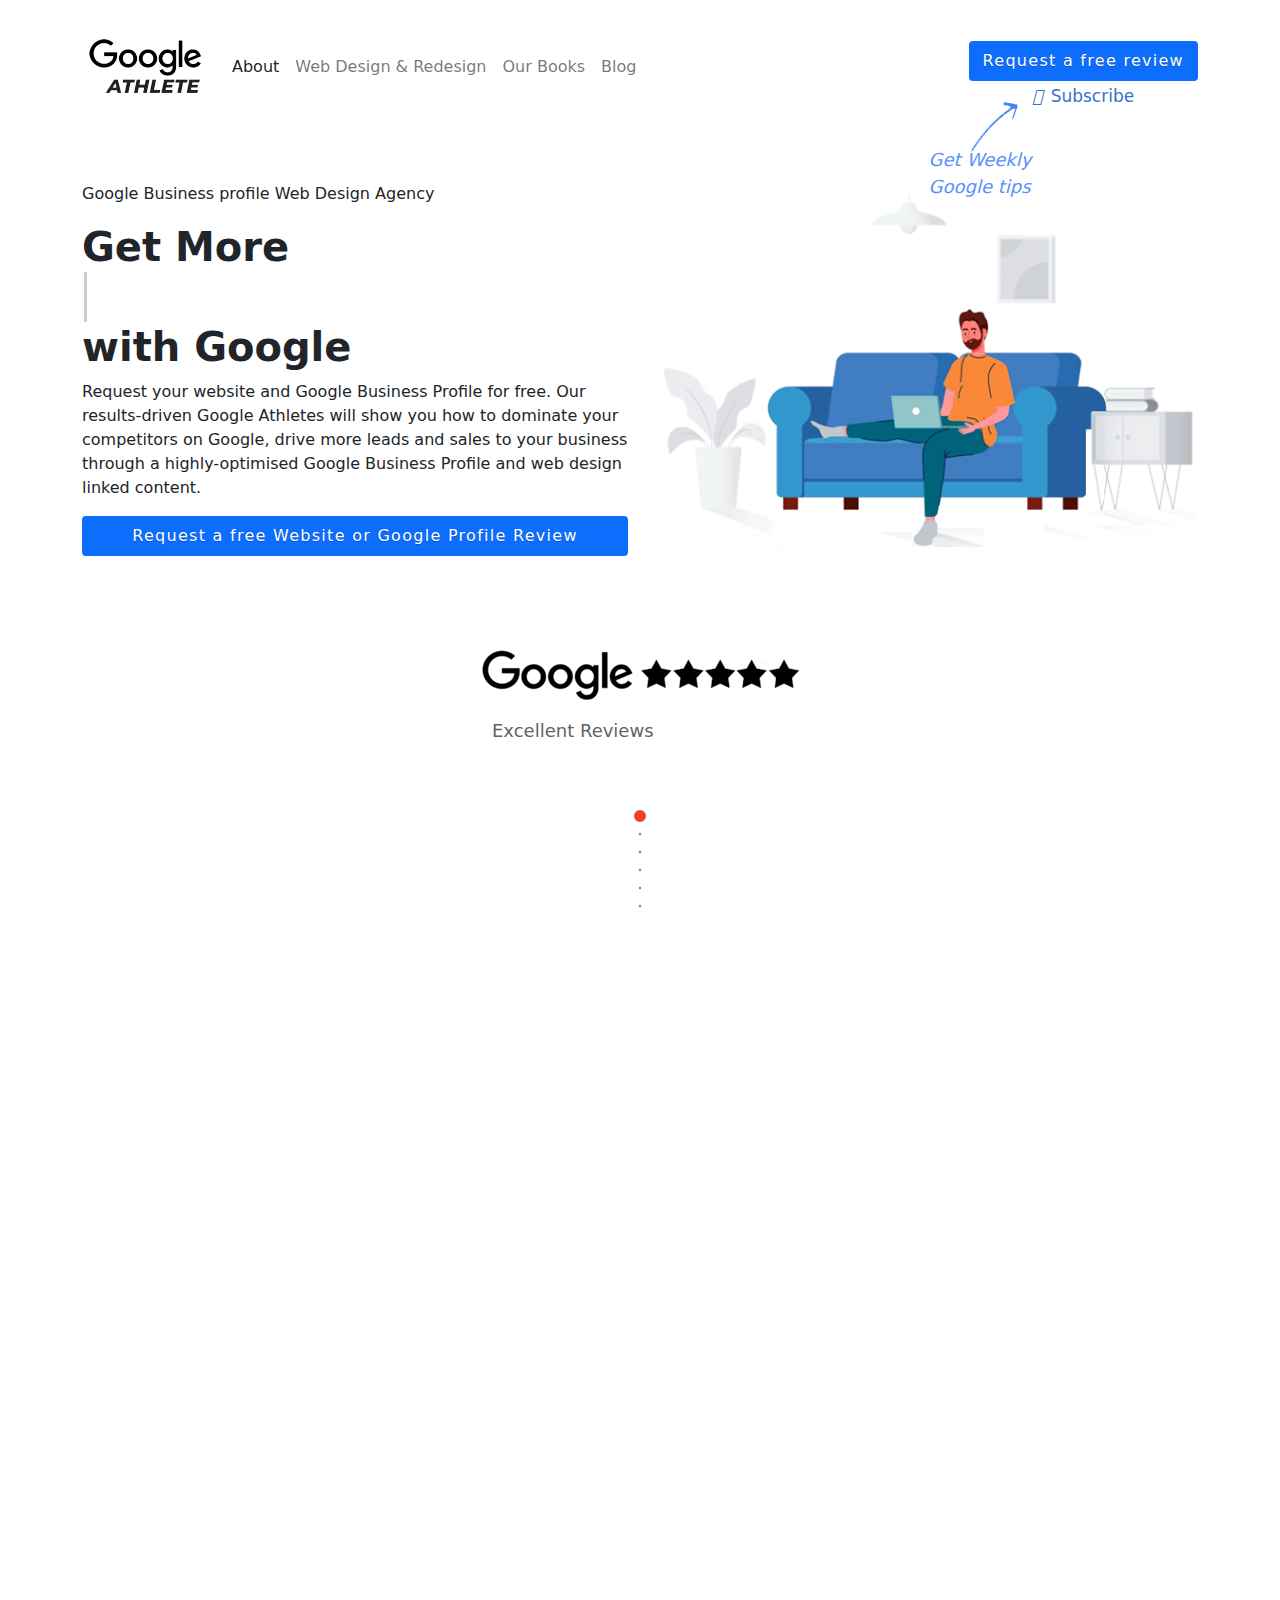
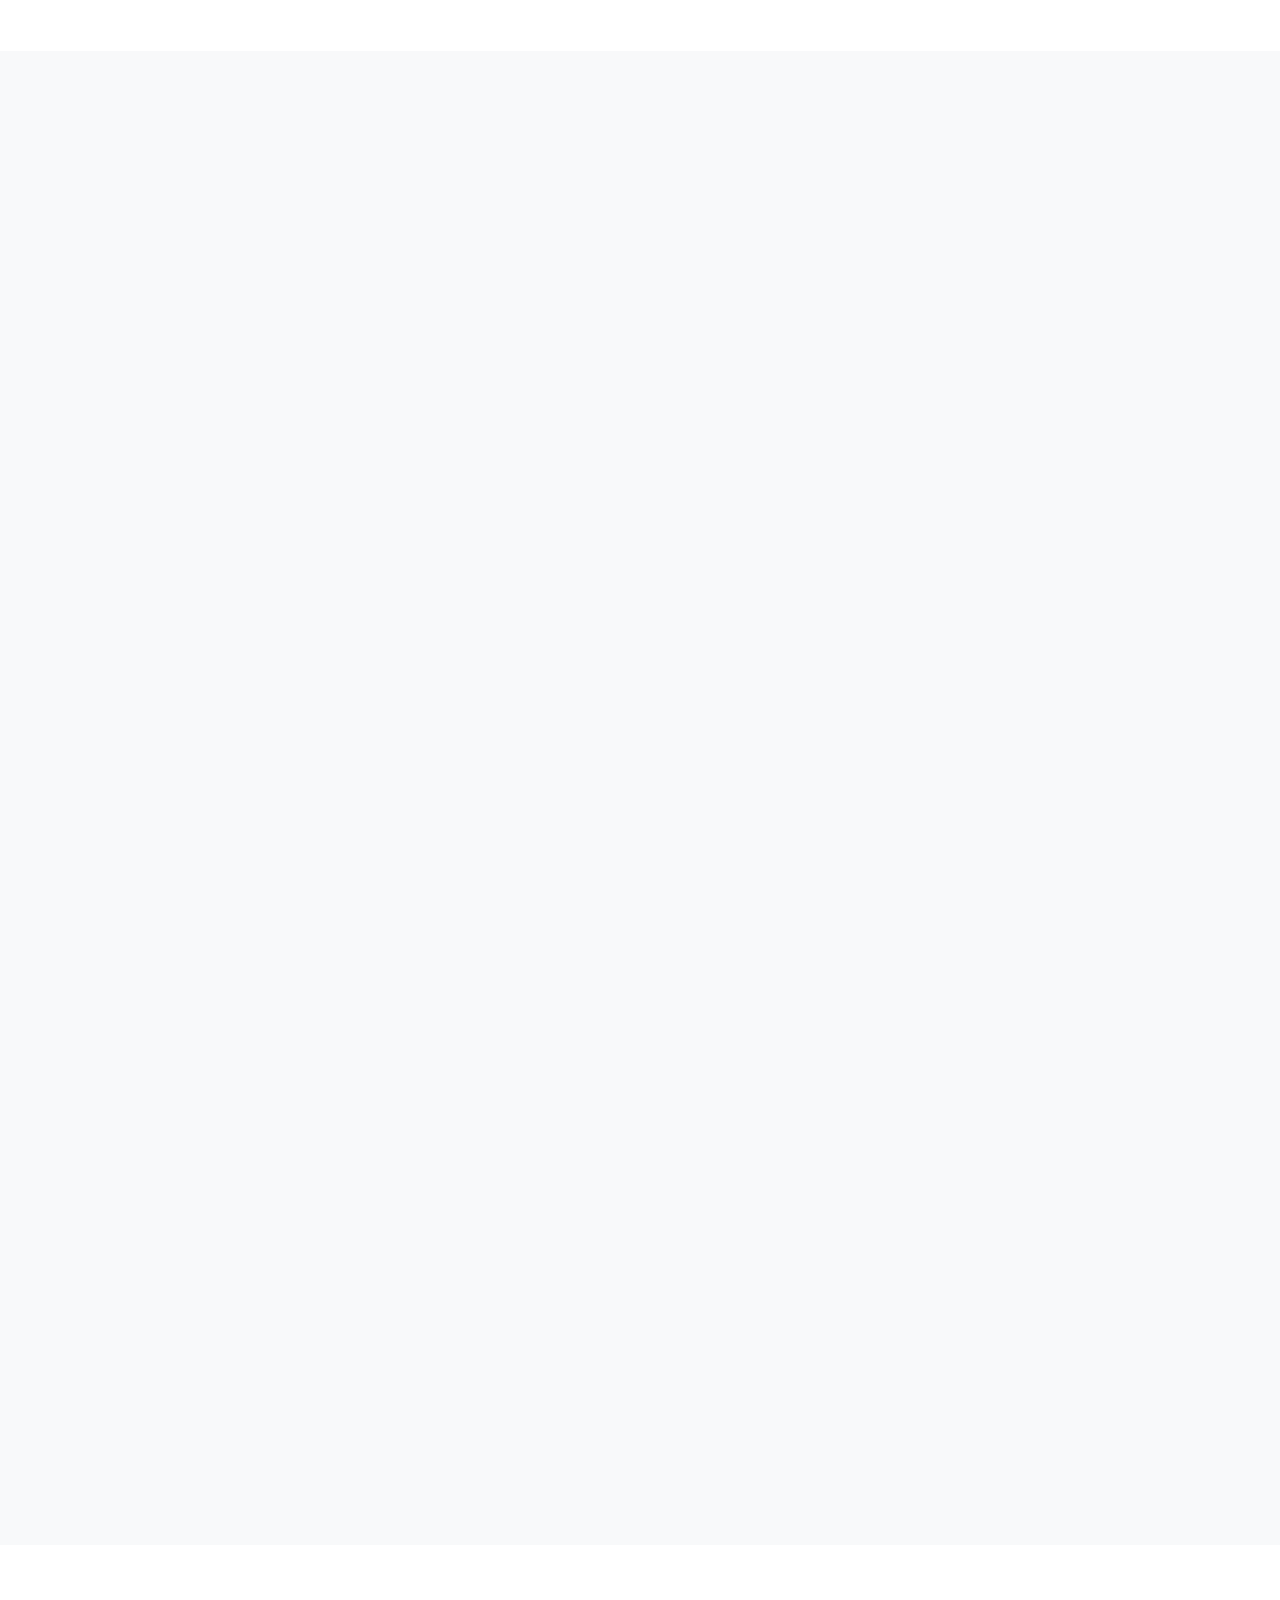
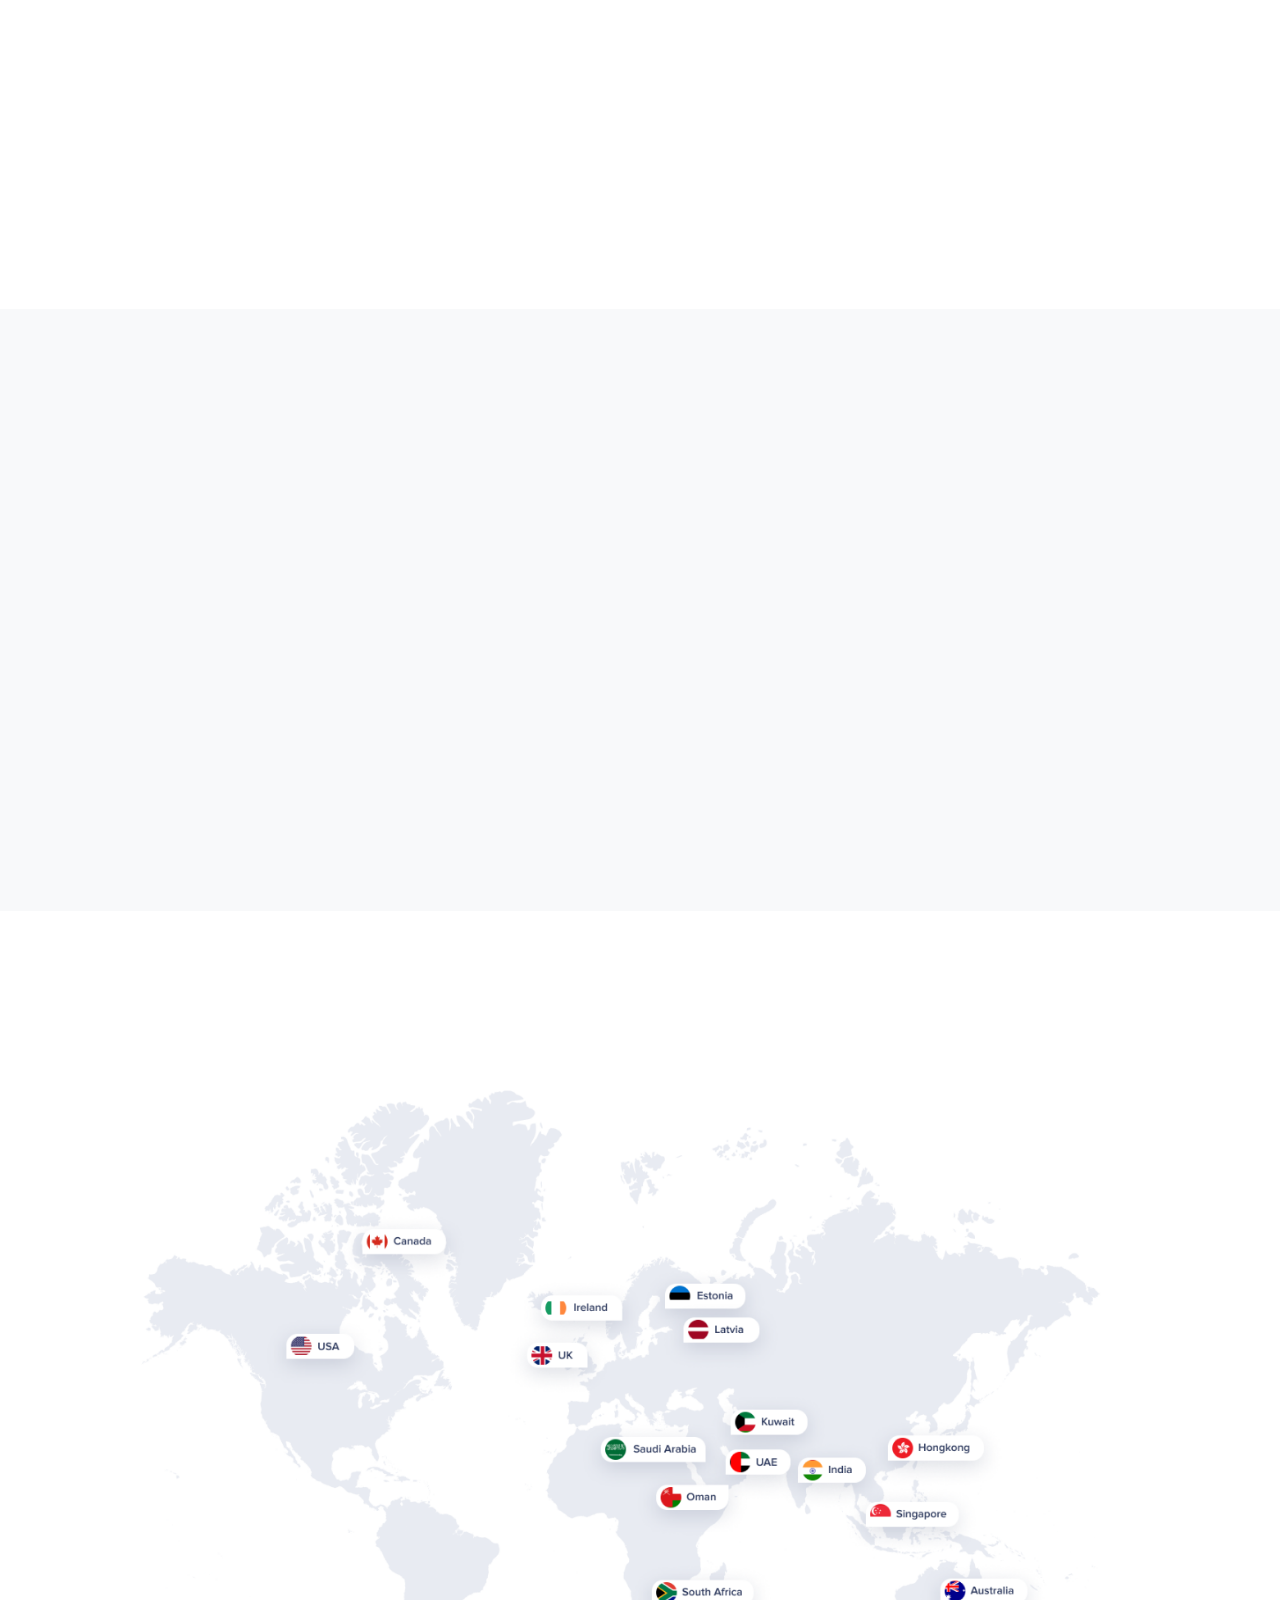
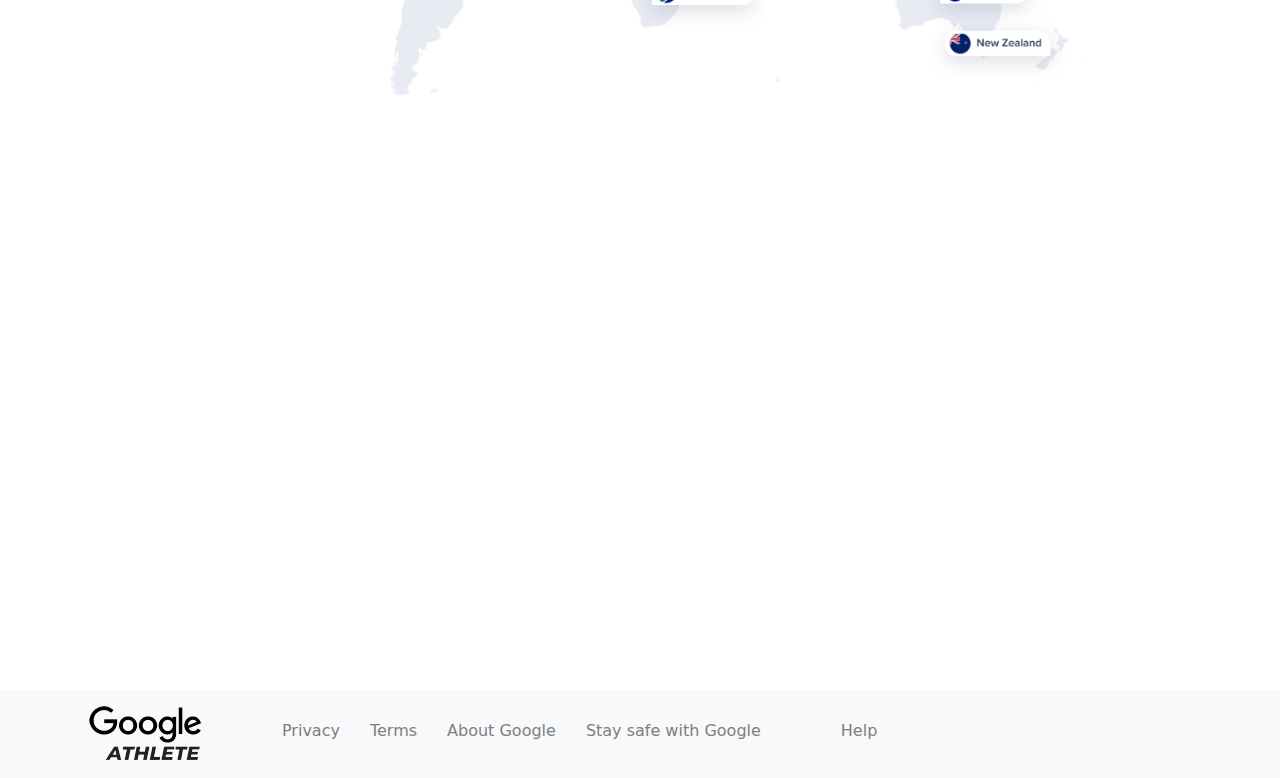
<file: index.html>
<!DOCTYPE html>
<html lang="en">
<head>
    <meta charset="UTF-8">
    <meta http-equiv="X-UA-Compatible" content="IE=edge">
    <meta name="viewport" content="width=device-width, initial-scale=1.0">
    <title>Google-Athlete</title>
    <!-- external-css -->
    <link rel="stylesheet" href="./css/style.css">
     <!-- bootstrap-css & js-->
    <link rel="stylesheet" href="./css/bootstrap.css">
    <script src = "js/bootstrap-min.js" ></script>
    <!-- fontawesom-css & js-->
    <link rel="stylesheet" href="./css/fontawesome-all.css">
    <!-- animate-css-link -->
    <link rel="stylesheet" href="./css/animated.css">
    
    <script src="./js/fontawesome.js"></script>
    <script src ="./js/jquery.min.js"></script>


</head>
<body>
<!------------------- header-section---------------------------------->
<!-- navbar-section -->
<section class="nav-section">
<div class="container container-xl container-xxl">
    <div class="row align-items-center">
        <nav class="navbar navbar-expand-lg navbar-light t">
         
              <a class="navbar-brand" href="./index.html"><img src="./img/main-logo.png" alt="main-logo" class="main-logo img-fluid"></a>
              <button class="navbar-toggler" type="button" data-bs-toggle="collapse" data-bs-target="#navbarTogglerDemo02" aria-controls="navbarTogglerDemo02" aria-expanded="false" aria-label="Toggle navigation">
                <span class="navbar-toggler-icon"></span>
              </button>
              <div class="collapse navbar-collapse" id="navbarTogglerDemo02">
                <ul class="navbar-nav me-auto mb-2 mb-lg-0 custom-nav">
                  <li class="nav-item ">
                    <a class="nav-link custom-link active" aria-current="page" href="#">About</a>
                  </li>
                  <li class="nav-item">
                    <a class="nav-link" href="./web-design.html">Web Design & Redesign</a>
                  </li>
                  <li class="nav-item">
                    <a class="nav-link " href="#" tabindex="-1" aria-disabled="true">Our Books</a>
                  </li>
                  <li class="nav-item">
                    <a class="nav-link " href="#" tabindex="-1" aria-disabled="true">Blog</a>
                  </li>
                </ul>
              
                 <div class="weekly" >
                    <a class="btn btn-primary request-btn animated-buttonns victoria-one " href="javascript:void(0)">Request a free review</a>
                    <p class="request-text text-primary"> <a class="links" href="javascript:void(0)"><i class="fa-regular fa-envelope pe-2"></i>Subscribe</a> </p>
                    <p><img src="./img/aarrow.png" alt="arrow" class="arrow"></p>
                    <p class="get-weekly-txt">Get Weekly <br>Google tips</p>
                  </div> 
                 
                 
              </div>
       
          </nav>
    </div>
</div>
</section>

<!-- get-more-leads-section -->

<section class="get-more-leads-section">
    <div class="container container-xl container-xxl">
        <div class="row align-items-center ">
        <div class="col-lg-6 col-md-6  lead-left wow slidddeInLeft" data-wow-duration="2000ms" data-wow-delay="200ms">

           <p>Google Business profile Web  Design Agency</p>
		   <div class="container-text">
           <h1>Get More <br> 
		   <!-- <span >Leads</span>, <span>Sales</span>, and <span>Traffic</span>  -->
		    <span class="typed-text"></span><span class="cursor">&nbsp;</span>
			
			<br/>
		   with Google</h1>
             </div>
			 <p>Request your website and Google Business Profile for free. Our results-driven Google Athletes will show you how to dominate your competitors on Google, drive more leads and sales to your business through a highly-optimised Google Business Profile and web design linked content.</p>
          <div class="get-more-lead-btn">
            <a class="btn btn-primary animated-buttonns victoria-one  " href="javascript:void(0)">Request a free Website or Google Profile Review</a>
          </div>
        </div>
        <div class="col-lg-6 col-md-6 wow slideInRight hover14 hover01" data-wow-duration="2000ms" data-wow-delay="200ms">
            <figure>
                <img src="./img/Couch-Official-Logo.png" alt="get-more-lead-img" class="img-fluid">
            </figure>
        </div>
        </div>
    </div>
</section>

<!-- review-section -->

<section class="review-section">
    <div class="container container-xl container-xxl">

        <div class="row justify-content-center wow slideInDown" data-wow-duration="2000ms" data-wow-delay="200ms">
            <div class="col-lg-4  hover14 hover01">
                <figure class="text-center" ><img src="./img/google-review.png" alt="google-review" class="img-fluid">
                    </figure>

                <p class="review-text">Excellent Reviews</p>
                
            </div>
        </div>
    </div>
</section>

<!-- free-review-section -->
<section class="dotted-bg">
    <div class="container container-xl container-xxl">
        <div class="row">
            <div class="col-lg-4 box-2 ">
                <!-- <div class="Review-box wow bounceInUp" data-wow-duration="2s" data-wow-delay="0.3s">
                    <span><img src="./img/main-logo.png" alt="free-review" class="img-fluid free-review"></span><span>Please help with a free review</span>
                    <div class="text-end text-box">
                      <a href="javascript:void(0)" class="website-review"><b>Website review</b></a>
					  <a href="javascript:void(0)" class="btn btn-primary  animated-buttonns victoria-one">Google Review</a>
                 <a href="javascript:void(0)" class="close-btn"><i class="fa-solid fa-xmark "></i></a>
                    </div>
                   </div> -->
            </div>
            <div class="col-lg-4 review-box-right d-flex justify-content-center mt-3 mt-lg-0">
              <div class="dotted-motion" data-component="dotted">
                <svg class="vertical-dots"  height="100%" role="presentation" aria-hidden="true">
              <line class="vertical-dots__line" x1="6" x2="6" y1="6" y2="100%" stroke-width="2.5" stroke-linecap="round" stroke-dasharray="0, 18" stroke = "#80868b"></line>
              <circle cx="6" cy="6" r="6" class="scroll-circle ">
              </circle>
            </svg></div>
            </div>
        </div>
    </div>

</section>


<!-- Get-your-wesite-and-google-Business-profile -->
<section class="get-your-website">
<div class="container container-xl container-xxl">
    <div class="row align-items-center">
        <div class="col-lg-12 text-center center-section  wow slideInUp" data-wow-duration="2000ms" data-wow-delay="200ms">
                <h1>Get your Website and Google Business <br> Profile in Elite Shape with Google Athlete</h1>
              
        </div>
        <div class="col-lg-6 get-your-left-section mt-lg-5 mt-3 wow slideInLeft" data-wow-duration="2000ms" data-wow-delay="200ms">
            <p>We're Google Athlete, and we know how to optimise your website and Google Business Profile for peak performance</p>
            <p>With our expertise in, <a href="javascript:void(0)" class="links">website design</a>, <a href="javascript:void(0)" class="links">website redesign</a>, <a href="javascript:void(0)" class="links">content marketing</a>, <a class="links" href="javascript:void(0)">search engine optimisation</a>,<a href="javascript:void(0)" class="links"> YouTube and social media optimisation</a> we'll help you rank on Google to get more leads. Our secret Google Business Profile optimisation and website design services drive online growth for businesses in the US, UK and around the world.</p>
            <p>Many businesses just like yours rely on us to design and deliver high-quality website designs that rank high in Google maps and search results, helping them meet ambitious business growth objectives.</p>
            <div class="get-more-lead-btn">
                <a class="btn btn-primary animated-buttonns victoria-one " href="javascript:void(0)">Request a free Website or Google Profile Review</a>
              </div>
        </div>
        <div class="col-lg-6 get-your-right-section  hover14   mt-lg-5 mt-3 text-center  wow slideInRight" data-wow-duration="2000ms" data-wow-delay="200ms">
           <figure>
            <img src="./img/we-are-google-athelets.png" alt="we-are-google-athlete" class="img-fluid ">
           </figure>
        </div>
        <div class="col-lg-4 mt-lg-5  ">
           <!-- <div class="Review-box  wow bounceInUp"  data-wow-duration="2s" data-wow-delay="0.2s">
            <span><img src="./img/main-logo.png" alt="free-review" class="img-fluid free-review"></span><span>Please help with a free review</span>
            <div class="text-end">
              <a href="javascript:void(0)" class="website-review"><b>Website review</b></a><a href="javascript:void(0)" class="btn btn-primary ">Google Review</a>
              <a href="javascript:void(0)" class="close-btn"><i class="fa-solid fa-xmark "></i></a>
            </div>
           </div> -->
        </div>
    </div>
</div>
</section>


<!-- are-you-ready-section -->
<section class="are-you-ready-sec">
<div class="container container-xl container-xxl">
    <div class="row align-items-center  wow slideInUp" data-wow-duration="2000ms" data-wow-delay="200ms">
        <div class="col-lg-9 ready-section-left">
            <h1>Are You Ready to Take on Your Ambitious Growth Targets with Our Google Athletes?</h1>
            <p>Through effective web design and content, we’ll help you achieve your goals.</p>
            <p>Web design and ranking on Google is a complex one, but we are experts!</p>
            <p>Our Google Athletes create bespoke website and content that generate leads and sales</p>
            <p>We recommend the best strategy to help you achieve your growth targets.</p>
            <p>With extensive skills and talents in web design, creative content campaigns, and social media advertising, we bring a wide range of talents to the table</p>
            <div class="ready-section-btn">
                <a class="btn btn-primary animated-buttonns victoria-one " href="javascript:void(0)">Request a free Website or Google Profile Review</a>
              </div>
        </div>
        <div class="col-lg-3 hover14 hover01">
            <figure class="google-athelets-image hover15">
                <img src="./img/Google-athlete-run.png" alt="are-you-ready" class="img-fluid w-100">
            </figure>
        </div>

      
    </div>
 <!-- card-section -->
    <div class="row">
        <div class="col-lg-4 mt-lg-5 col-md-6">
            <div class="card custom-card    wow bounceIn" data-wow-duration="2000ms" data-wow-delay="200ms">
           <div class="d-flex align-items-center">
            <!-- <p><img src="./img/website-design.png" alt="website-design" class="img-fluid "></p> -->
					<div id="item-box">
			<div class="item">
		<img src="./img/website-design.png" alt="website-design" class="img-fluid ">
			<div class="circle" style="animation-delay: -3s;"></div>
<div class="circle" style="animation-delay: -2s;"></div>
<div class="circle" style="animation-delay: -1s;"></div>
<div class="circle" style="animation-delay: 0s;"></div>
</div>		
</div>		
            <h5 class="mb-lg-3">Website design and redesign</h5>
           </div>
                <div class="card-body">
               
                  <p class="card-text">We create powerful websites that not only beautiful, but rank high on Google.We also optimise our websites for Google near me searches and tageted keywords in order to generate more organic leads and sales.</p>
               <div class="d-flex justify-content-between align-items-center get-btn">
                <a href="javascript:void(0)" class="btn btn-primary animated-buttonns victoria-one">Get started</a><a href="javascript:void(0)"><i class="fa-solid fa-arrow-right"></i></a>
               </div>

                </div>
              </div>
        </div>
        <div class="col-lg-4 mt-lg-5 col-md-6">
            <div class="card   custom-card wow bounceIn" data-wow-duration="2000ms" data-wow-delay="200ms">
           <div class="d-flex align-items-center">
 			<div id="item-box">
			<div class="item">
			<img src="./img/google-business.png" alt="google-business" class="img-fluid ">
			<div class="circle" style="animation-delay: -3s;"></div>
			<div class="circle" style="animation-delay: -2s;"></div>
			<div class="circle" style="animation-delay: -1s;"></div>
			<div class="circle" style="animation-delay: 0s;"></div>
			</div>		
			</div>		

            <h5 class="mb-lg-3">Google Business Profile</h5>
           </div>
                <div class="card-body">
               
                  <p class="card-text">We create powerful websites that not only beautiful, but rank high on Google.We also optimise our websites for Google near me searches and tageted keywords in order to generate more organic leads and sales.</p>
               <div class="d-flex justify-content-between align-items-center  get-btn">
                <a href="javascript:void(0)" class="btn btn-primary animated-buttonns victoria-one">Get started</a><a href="javascript:void(0)"><i class="fa-solid fa-arrow-right"></i></a>
               </div>

                </div>
              </div>
        </div>
        <div class="col-lg-4 mt-lg-5 col-md-6">
            <div class="card  custom-card  wow bounceIn" data-wow-duration="2000ms" data-wow-delay="200ms">
           <div class="d-flex align-items-center">
            <!-- <p><img src="./img/google-pay-ads.png" alt="google-pay-ads" class="img-fluid "></p> -->
		 			<div id="item-box">
			<div class="item">
			<img src="./img/google-pay-ads.png" alt="google-pay-ads" class="img-fluid ">
			<div class="circle" style="animation-delay: -3s;"></div>
			<div class="circle" style="animation-delay: -2s;"></div>
			<div class="circle" style="animation-delay: -1s;"></div>
			<div class="circle" style="animation-delay: 0s;"></div>
			</div>		
			</div>	
            <h5 class="mb-lg-3">Google Pay-per-Click Advertising</h5>
           </div>
                <div class="card-body">
                  <h5 class="card-title">Google My Business</h5>
                  <p class="card-text">We create powerful websites that not only beautiful, but rank high on Google.We also optimise our websites for Google near me searches and tageted keywords in order to generate more organic leads and sales.</p>
               <div class="d-flex justify-content-between align-items-center">
                <a href="javascript:void(0)" class="btn btn-primary animated-buttonns victoria-one">Get started</a><a href="javascript:void(0)"><i class="fa-solid fa-arrow-right"></i></a>
               </div>

                </div>
              </div>
        </div>
        <div class="col-lg-4 col-md-6 ">
            <div class="card  custom-card  wow bounceIn" data-wow-duration="2000ms" data-wow-delay="200ms">
           <div class="d-flex align-items-center">
            <!-- <p><img src="./img/Content-maketing.png" alt="Content-maketing" class="img-fluid "></p> -->
			<div id="item-box">
			<div class="item">
			<img src="./img/Content-maketing.png" alt="Content-maketing" class="img-fluid ">
			<div class="circle" style="animation-delay: -3s;"></div>
			<div class="circle" style="animation-delay: -2s;"></div>
			<div class="circle" style="animation-delay: -1s;"></div>
			<div class="circle" style="animation-delay: 0s;"></div>
			</div>		
			</div>
            <h5 class="mb-lg-3">Content Marketing</h5>
           </div>
                <div class="card-body">
               
                  <p class="card-text">We create powerful websites that not only beautiful, but rank high on Google.We also optimise our websites for Google near me searches and tageted keywords in order to generate more organic leads and sales.</p>
               <div class="d-flex justify-content-between align-items-center">
                <a href="javascript:void(0)" class="btn btn-primary animated-buttonns victoria-one">Get started</a><a href="javascript:void(0)"><i class="fa-solid fa-arrow-right"></i></a>
               </div>

                </div>
              </div>
        </div>
        <div class="col-lg-4 col-md-6">
            <div class="card  custom-card  wow bounceIn" data-wow-duration="2000ms" data-wow-delay="200ms">
           <div class="d-flex align-items-center">
            <!-- <p><img src="./img/search-engine.png" alt="search-engine" class="img-fluid "></p> -->
			<div id="item-box">
			<div class="item">
			<img src="./img/search-engine.png" alt="search-engine" class="img-fluid ">
			<div class="circle" style="animation-delay: -3s;"></div>
			<div class="circle" style="animation-delay: -2s;"></div>
			<div class="circle" style="animation-delay: -1s;"></div>
			<div class="circle" style="animation-delay: 0s;"></div>
			</div>		
			</div>
            <h5 class="mb-lg-3">Search Engine Optimisation</h5>
           </div>
                <div class="card-body">
               
                  <p class="card-text">We create powerful websites that not only beautiful, but rank high on Google.We also optimise our websites for Google near me searches and tageted keywords in order to generate more organic leads and sales.</p>
               <div class="d-flex justify-content-between align-items-center">
                <a href="javascript:void(0)" class="btn btn-primary animated-buttonns victoria-one">Get started</a><a href="javascript:void(0)"><i class="fa-solid fa-arrow-right"></i></a>
               </div>

                </div>
              </div>
        </div>
        <div class="col-lg-4 col-md-6">
            <div class="card  custom-card  wow bounceIn" data-wow-duration="2000ms" data-wow-delay="200ms">
           <div class="d-flex align-items-center">
            <!-- <p><img src="./img/social-optimize.png" alt="social-optimize" class="img-fluid "></p> -->
			<div id="item-box">
			<div class="item">
			<img src="./img/social-optimize.png" alt="social-optimize" class="img-fluid ">
			<div class="circle" style="animation-delay: -3s;"></div>
			<div class="circle" style="animation-delay: -2s;"></div>
			<div class="circle" style="animation-delay: -1s;"></div>
			<div class="circle" style="animation-delay: 0s;"></div>
			</div>		
			</div>
            <h5 class="mb-lg-3">YouTube and Social Media Optimisation</h5>
           </div>
                <div class="card-body">
               
                  <p class="card-text">We create powerful websites that not only beautiful, but rank high on Google.We also optimise our websites for Google near me searches and tageted keywords in order to generate more organic leads and sales.</p>
               <div class="d-flex justify-content-between align-items-center end-btns">
                <a href="javascript:void(0)" class="btn btn-primary animated-buttonns victoria-one">Get started</a><a href="javascript:void(0)"><i class="fa-solid fa-arrow-right"></i></a>
               </div>

                </div>
              </div>
        </div>
    </div>
</div>
</section>

<!-- trust-section -->
	<section class="trust-section  wow slideInUp" data-wow-duration="2000ms" data-wow-delay="200ms">
		<div class="container container-xl container-xxl">
			<div class="row">
		<div class="col-lg-12 text-center text-white ">
	
			<h2>Google Athlete Agency You Can Trust</h2>
			<p>By building trust between us and our clients, we create long-term relationships.</p>
			<p>Become Google's top business on the web when we work together.</p>
			<a href="javascript:void(0)" class="btn  animated-buttonns victoria-one">Request My Free Website or Google Profie Review</a>
		</div>
			</div>
				</div>
	</section>

  <!-- bestselling-book -->
	<section class="bestselling-book">
		<div class="container container-xl container-xxl">
			<div class="row align-items-center">
			<div class="col-lg-4 hover01  book-col   wow slideInLeft" data-wow-duration="2000ms" data-wow-delay="200ms">
			<figure>
			<img src="./img/book.png" alt="book" class="img-fluid ">
			</figure>
				</div>
				<div class="col-lg-8 col-sm-6 get-a-free-copy mt-lg-0 mt-3  wow slideInRight" data-wow-duration="2000ms" data-wow-delay="200ms">
			<h2><strong>Get a Free Copy of Our Bestselling Book</strong></h2>
				<p>Since 2013, our book, "<a href="#" class="links">How To Get To The Top of Google</a>" has been helping business
				owners and marketing managers to learn about the business-changing benefits of <a href="#" class="links">Search Engine Optimisation.</a></p>
				
				<p>Cemented in bestseller lists for eight years, the book continues to explain how businesses
				like yours can rank at the top of Google and earn increases in traffic, leads, and sales — <strong>and
				we'd like to give you a copy for free.</strong></p>
				<p>Click the button below to download your free copy.</p>
		     <div class="text-center">
          		
				<a href="#" class="btn btn-primary animated-buttonns victoria-one">Get My Free Copy</a>
         </div>
				</div>
			</div>
		</div>
	</section>
	
  <!-- business-from-all-section -->
		<section class="map-sec text-center">
		<div class="container container-xl container-xxl">
			<div class="row">
			<div class="col-lg-12">
			<h2 class=" wow bounceIn" data-wow-duration="2000ms" data-wow-delay="200ms">We Helped Businesses From <br/>
						All Over the World</h2>
			<img src="./img/map-img.png" alt="map" class="img-fluid mt-lg-0 mt-3">
			
				</div>
			</div>
		</div>
	</section>

<!-- google-review-section -->
<section class="google-review mt-lg-0 mt-5">
  <script src="https://apps.elfsight.com/p/platform.js" defer></script>
  <div class="elfsight-app-7095e9f1-a989-41a0-8b1b-c70708a78fb0"></div>

</section>

<!-- need-help-choosing-section -->
<section class="need-help-section">
<div class="container container-xl container-xxl">
  <div class="row justify-content-center">
    <div class="col-lg-6 text-center  wow slideInDown" data-wow-duration="2000ms" data-wow-delay="200ms">
     
        
          <div class="d-flex justify-content-center"> 
            <div class="dotted-motion" data-component="dotted">
              <svg class="vertical-dots"  height="100%" role="presentation" aria-hidden="true">
            <line class="vertical-dots__line" x1="6" x2="6" y1="6" y2="100%" stroke-width="2.5" stroke-linecap="round" stroke-dasharray="0, 18" stroke = "#80868b"></line>
            <circle cx="6" cy="6" r="6" class="scroll-circle green-circle " >
            </circle>
          </svg></div>
          </div>
      
        
<h2 class="need-help-text">Need help choosing?</h2>
<p>Get in touch with one of our <b>Web Design Consultants</b> today</p>
<p class="mb-0">Let us review your Google business profile and website for free.</p>
<p>It's time for your business to succeed</p>
<div class="get-more-lead-btn mt-lg-4">
  <a class="btn btn-primary  animated-buttonns victoria-one " href="javascript:void(0)">Request a free Website or Google Profile Review</a>
</div>
    </div>
  </div>
</div>
</section>

<!-- footer-section -->
<section class="footer-section">
  <div class="contianer container-xl container-xxl">
     <div class="row align-items-center">
      <div class="col-lg-2 col-3 footer-logo">
           <a href="./index.html"><img src="./img/main-logo.png" alt="footer-logo" class="img-fluid"></a>
      </div>
      <div class="col-lg-10 col-9">
 <ul class="footer-link">
     
        <li> <a href="javascript:void(0)" >Privacy</a></li>
        <li><a href="javascript:void(0)">Terms</a></li>
        <li><a href="javascript:void(0)">About Google</a></li>
        <li><a href="javascript:void(0)">Stay safe with Google</a></li>
        <li><a href="javascript:void(0)"><i class="fa-solid fa-circle-question"></i> Help</a></li>
      </ul>
      </div>
     
     </div>

  </div>
</section>
	 
	   	<script src="js/wow.min.js"></script>
	<script>
		wow = new WOW(
		 {
		
			}	) 
			.init();
		</script>
    <script>
  //  $(document).ready (function(){
  //    $('.close-btn').click(function(){
    
  //     $('.Review-box').hide();
  //    });
   
  //  });
    </script>
    <!--Start of Tawk.to Script-->

  <!--End of Tawk.to Script-->
  <script>
  const typedTextSpan = document.querySelector(".typed-text");
const cursorSpan = document.querySelector(".cursor");

const textArray = ["Leads, Sales and Traffic"];
const typingDelay = 100;
const erasingDelay = 100;
const newTextDelay = 1000; // Delay between current and next text
let textArrayIndex = 0;
let charIndex = 0;

function type() {
  if (charIndex < textArray[textArrayIndex].length) {
    if(!cursorSpan.classList.contains("typing")) cursorSpan.classList.add("typing");
    typedTextSpan.textContent += textArray[textArrayIndex].charAt(charIndex);
    charIndex++;
    setTimeout(type, typingDelay);
  } 
  else {
    cursorSpan.classList.remove("typing");
    setTimeout(erase, newTextDelay);
  }
}

function erase() {
  if (charIndex > 0) {
    if(!cursorSpan.classList.contains("typing")) cursorSpan.classList.add("typing");
    typedTextSpan.textContent = textArray[textArrayIndex].substring(0, charIndex-1);
    charIndex--;
    setTimeout(erase, erasingDelay);
  } 
  else {
    cursorSpan.classList.remove("typing");
    textArrayIndex++;
    if(textArrayIndex>=textArray.length) textArrayIndex=0;
    setTimeout(type, typingDelay + 1100);
  }
}

document.addEventListener("DOMContentLoaded", function() { // On DOM Load initiate the effect
  if(textArray.length) setTimeout(type, newTextDelay + 250);
});
</script>
<script>
  window.addEventListener("load", function(){
    setTimeout(
        function open(event){
            document.querySelector(".Review-box").style.display = "block";
        },
        1000 
    )
});
</script>
</body>
</html>
</file>
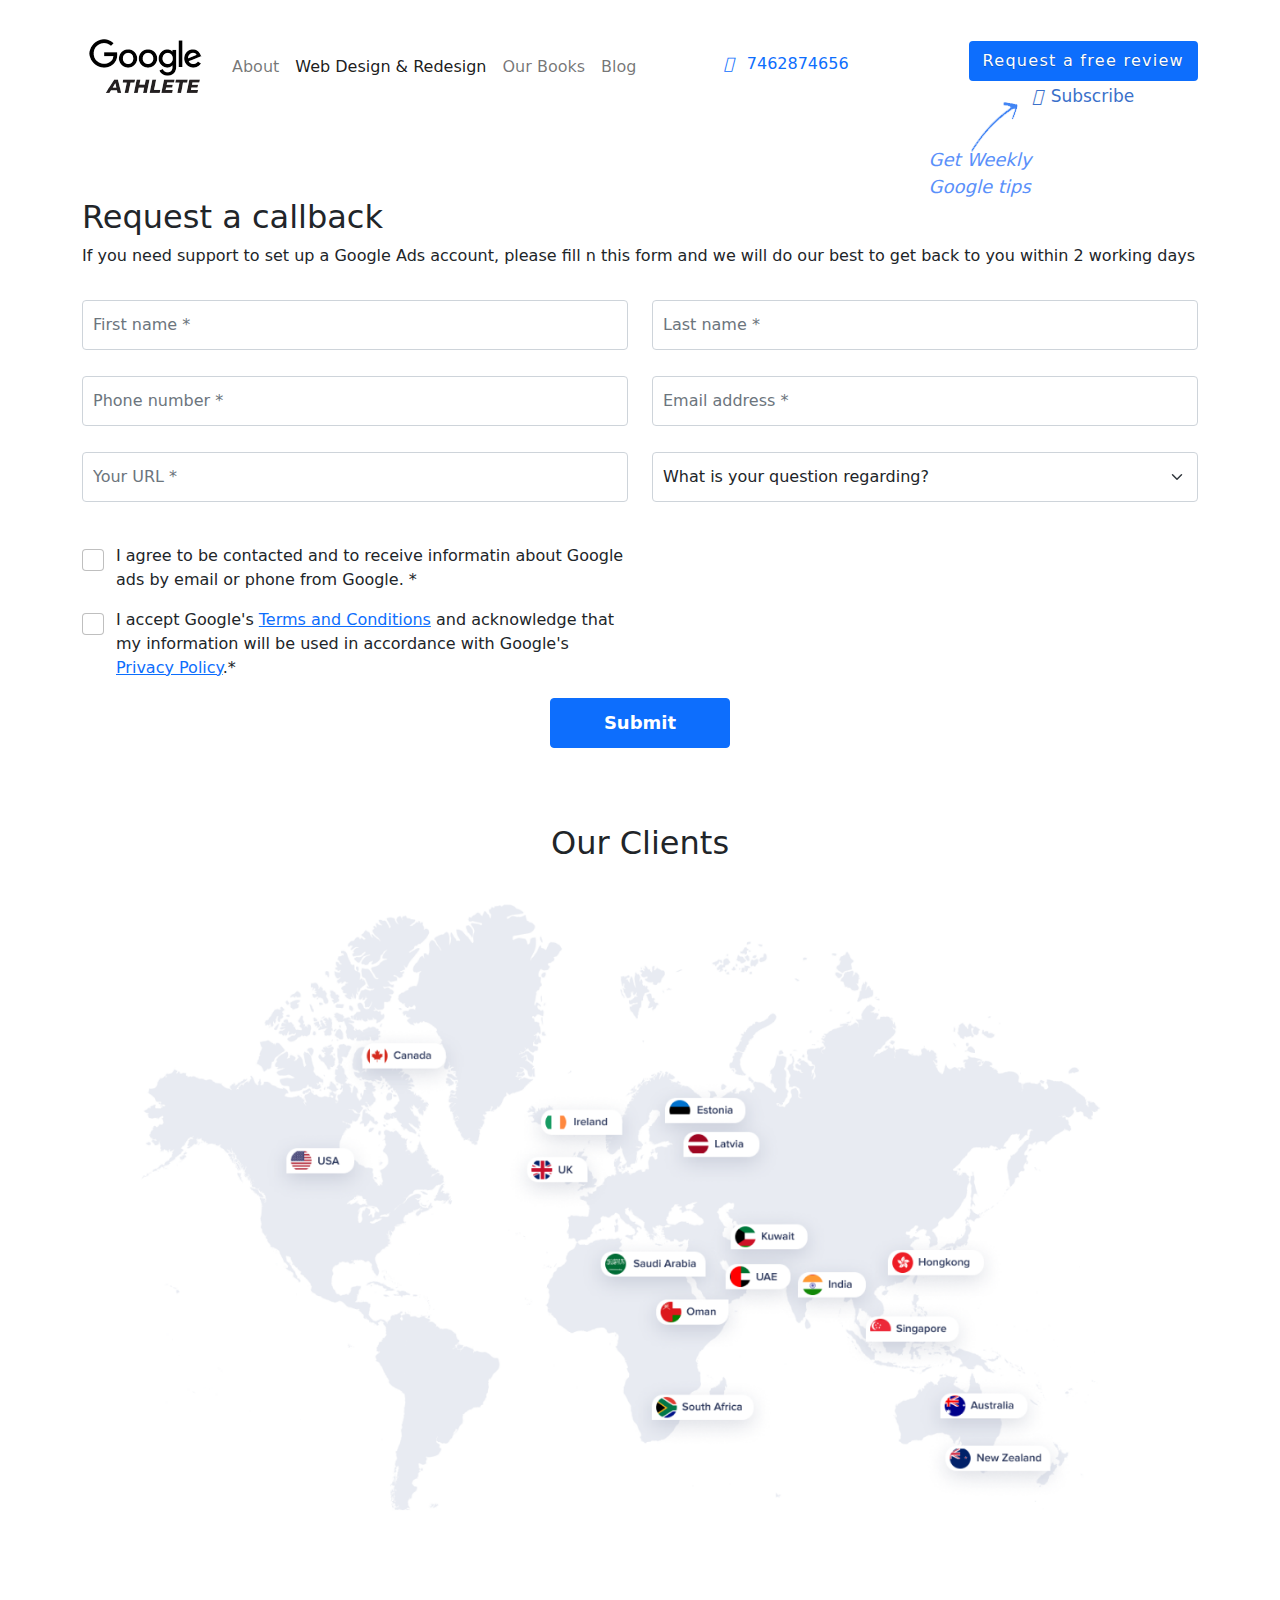
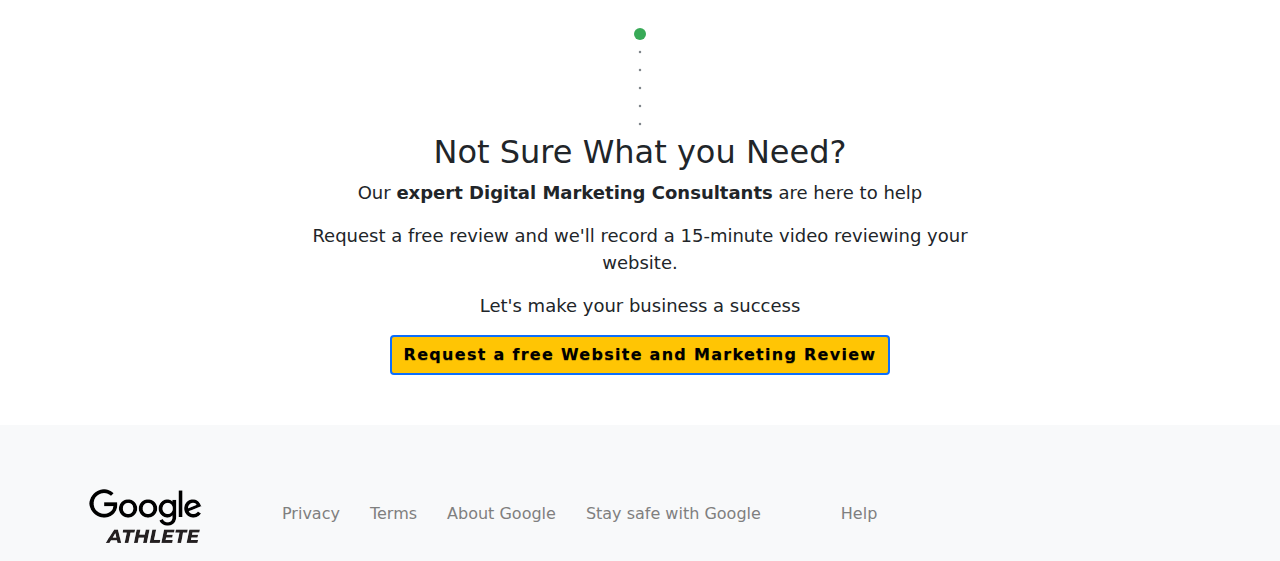
<file: contact-us.html>
<!DOCTYPE html>
<html lang="en">
<head>
    <meta charset="UTF-8">
    <meta http-equiv="X-UA-Compatible" content="IE=edge">
    <meta name="viewport" content="width=device-width, initial-scale=1.0">
    <title>Google-Athlete</title>
    <!-- external-css -->
    <link rel="stylesheet" href="./css/style.css">
     <!-- bootstrap-css & js-->
    <link rel="stylesheet" href="./css/bootstrap.css">
    <script src = "js/bootstrap-min.js" ></script>
    <!-- fontawesom-css & js-->

    <link rel="stylesheet" href="./css/fontawesome-all.css">
    <script src="./js/fontawesome.js"></script>
    <!-- lightbox -->
    <script src="https://www.google.com/recaptcha/api.js" async defer></script>



  
 
  

    
  
  
</head>
<body>
<!------------------- header-section---------------------------------->
<!-- navbar-section -->
<section class="nav-section">
<div class="container container-xl container-xxl">
    <div class="row align-items-center">
        <nav class="navbar navbar-expand-lg navbar-light t">
         
              <a class="navbar-brand" href="./index.html"><img src="./img/main-logo.png" alt="main-logo" class="main-logo img-fluid"></a>
              <button class="navbar-toggler" type="button" data-bs-toggle="collapse" data-bs-target="#navbarTogglerDemo02" aria-controls="navbarTogglerDemo02" aria-expanded="false" aria-label="Toggle navigation">
                <span class="navbar-toggler-icon"></span>
              </button>
              <div class="collapse navbar-collapse" id="navbarTogglerDemo02">
                <ul class="navbar-nav me-auto mb-2 mb-lg-0 custom-nav">
                  <li class="nav-item ">
                    <a class="nav-link " aria-current="page" href="#">About</a>
                  </li>
                  <li class="nav-item">
                    <a class="nav-link active" href="./web-design.html">Web Design & Redesign</a>
                  </li>
                  <li class="nav-item">
                    <a class="nav-link " href="#" tabindex="-1" aria-disabled="true">Our Books</a>
                  </li>
                  <li class="nav-item">
                    <a class="nav-link " href="#" tabindex="-1" aria-disabled="true">Blog</a>
                  </li>
                 
                </ul>
                <ul class="number" >
                    <li class=" nav-item">
                        <a href="tel:08000261711"><i class="fa-solid fa-phone me-lg-2"></i> 7462874656 </a>
                       </li>
                </ul>
          
                <div class="weekly" >
                  <a class="btn btn-primary request-btn animated-buttonns victoria-one " href="javascript:void(0)">Request a free review</a>
                  <p class="request-text text-primary"> <a class="links" href="javascript:void(0)"><i class="fa-regular fa-envelope pe-2"></i>Subscribe</a> </p>
                  <p><img src="./img/aarrow.png" alt="arrow" class="arrow"></p>
                  <p class="get-weekly-txt">Get Weekly <br>Google tips</p>
                </div> 
                 
               
              </div>
       
          </nav>
    </div>
</div>
</section>
<!-- contact-form -->
		<section class="contact-sec pt-3 pb-3 mt-lg-5">
		<div class="container container-xl container-xxl">
			<div class="row">
			<div class="col-lg-12">
			<h2>Request a callback</h2>
			<p>If you need support to set up a Google Ads account, please fill n this form and we will do our best to get back to you within 2 working days
</p>
            <form class="row" action="./contact-form.php" onsubmit="return submitUserForm()"; method="POST">
                <div class="form-group col-md-6 mt-3">
             
                  <input type="text" class="form-control custom-form"  name="Name"  placeholder="First name * "  required>

                </div>
                <div class="form-group col-md-6 mt-3">
             
                  <input type="text" class="form-control custom-form"  name="lname"  placeholder="Last name * "  required>

                </div>
				   <div class="form-group col-md-6   mt-3">
             
                    <input type="text" class="form-control custom-form"  name="Phone"  placeholder="Phone number * "  required>
  
                  </div>
                <div class="form-group  col-md-6  mt-3">

                  <input type="email" class="form-control custom-form"  name="Email"  placeholder="Email address *"  required>

                </div>
             
                <div class="form-group  col-md-6  mt-3">

                  <input type="text" class="form-control custom-form"  name="url"  placeholder="Your URL *"  required>

                </div>
                <div class="form-group  col-md-6  mt-3">

                  <select class="form-select" aria-label="Default select example"  name="questions"  required>
					  <option selected>What is your question regarding?</option>
					  <option value="1">One</option>
					  <option value="2">Two</option>
					  <option value="3">Three</option>
					</select>

                </div>

			<div class="col-md-6  mt-3">
				<div class="form-check  mt-3">
  <input class="form-check-input" type="checkbox" value="" id="checkbox-1"  required>
  <label class="form-check-label" for="checkbox-1">
   I agree to be contacted and to receive informatin about Google ads by email or phone from Google. *
  </label>
  </div>
  				<div class="form-check mt-3">
  <input class="form-check-input" type="checkbox" value="" id="checkbox-2"  required>
  <label class="form-check-label" for="checkbox-2">
    I accept Google's <a href="#">Terms and Conditions</a> and acknowledge that my information will be used in accordance with Google's  <a href="#">Privacy Policy</a>.*
  </label>
</div>
      	</div>       
                <div class="col-md-6  mt-3">
              <div class="g-recaptcha" data-sitekey="6LdGBrEgAAAAAEWo0TEd7-6XvcFZd43Z0q_1_oGS" data-callback="verifyCaptcha"> </div>  <div id="g-recaptcha-error"></div>

            </div>		
         <div class="col-md-12  m-auto d-block w-100 text-center">
                    <button type="submit" class="btn btn-primary  animated-buttonns victoria-one  mt-3 contact-btn" name="submit">Submit</button>
              
				</div>
			</div>
			</form>
		</div>
	</div>
	</div>
</section>


  <!-- business-from-all-section -->
		<section class="map-sec text-center">
		<div class="container container-xl container-xxl">
			<div class="row">
			<div class="col-lg-12">
			<h2>Our Clients</h2>
			<img src="./img/map-img.png" alt="map" class="img-fluid mt-lg-0 mt-3">
			
				</div>
			</div>
		</div>
	</section>

<!-- google-review-section -->
<section class="google-review mt-lg-0 mt-5">
  <script src="https://apps.elfsight.com/p/platform.js" defer></script>
  <div class="elfsight-app-7095e9f1-a989-41a0-8b1b-c70708a78fb0"></div>

</section>


<!-- need-help-choosing-section -->
<section class="need-help-section not-sure-sec">
  <div class="container container-xl container-xxl">
    <div class="row justify-content-center">
      <div class="col-lg-8 text-center wow slideInDown" data-wow-duration="1s" data-wow-delay="200ms" >
        <div class="d-flex justify-content-center"> 
          <div class="dotted-motion" data-component="dotted">
            <svg class="vertical-dots"  height="100%" role="presentation" aria-hidden="true">
          <line class="vertical-dots__line" x1="6" x2="6" y1="6" y2="100%" stroke-width="2.5" stroke-linecap="round" stroke-dasharray="0, 18" stroke = "#80868b"></line>
          <circle cx="6" cy="6" r="6" class="scroll-circle green-circle " >
          </circle>
        </svg></div>
        </div>
  <h2>Not Sure What you Need?</h2>
  <p>Our <b>expert Digital Marketing Consultants</b> are here to help</p>
  <p>Request a free review and we'll record a 15-minute video reviewing your website.</p>
  <p>Let's make your business a success</p>
  <div class="get-more-lead-btn">
    <a class="btn btn-primary animated-buttonns victoria-one" href="javascript:void(0)">Request a free Website and Marketing Review</a>
  </div>
      </div>
    </div>
  </div>
  </section>


<!-- footer-section -->
<section class="footer-section pt-5">
  <div class="contianer container-xl container-xxl">
 
     <div class="row align-items-center">
      <div class="col-lg-2 col-3 footer-logo">
           <a href="./index.html"><img src="./img/main-logo.png" alt="footer-logo" class="img-fluid"></a>
      </div>
      <div class="col-lg-10 col-9">
 <ul class="footer-link">
     
        <li> <a href="javascript:void(0)" >Privacy</a></li>
        <li><a href="javascript:void(0)">Terms</a></li>
        <li><a href="javascript:void(0)">About Google</a></li>
        <li><a href="javascript:void(0)">Stay safe with Google</a></li>
        <li><a href="javascript:void(0)"><i class="fa-solid fa-circle-question"></i> Help</a></li>
      </ul>
      </div>
     
     </div>
  </div>
</section>

<script src = "./js/slider.js"></script>
<script src="./js/jquery.min.js"></script>
<script src = "./js/main.js"></script>
<script src = "./js/wow.min.js"></script>
<script>
var recaptcha_response = '';
function submitUserForm() {
    if(recaptcha_response.length == 0) {
        document.getElementById('g-recaptcha-error').innerHTML = '<span style="color:red;font-size:14px;">Please Verify Captcha.</span>';
        return false;
    }
    return true;
}
 
function verifyCaptcha(token) {
    recaptcha_response = token;
    document.getElementById('g-recaptcha-error').innerHTML = '';
}
</script>
</body>
</html>
</file>
<file: css/style.css>
body::-webkit-scrollbar {
    width: 10px;
    border-radius: 20px;
  }
   
  body::-webkit-scrollbar-track {
    box-shadow: inset 0 0 2px rgba(0, 0, 0, 0.3);
    border-radius: 20px;
  }
   
  body::-webkit-scrollbar-thumb {
    background-color: darkgrey;
    border-radius: 20px;

   
  }
  ::-webkit-scrollbar-thumb:horizontal{
  
    background:darkgrey;
          
      border-radius: 20px;
  }
  ::-webkit-scrollbar-track:horizontal {
  
    box-shadow: inset 0 0 2px rgba(0, 0, 0, 0.3);
    border-radius: 20px;
  }
  ::-webkit-scrollbar:horizontal{
   
    height: 10px;
    border-radius: 20px;
  }
  .Review-box{
    display: none;
  }

html{
    scroll-behavior: smooth;
}
.scroll-circle{
    position: relative;
    animation: continue 6s linear alternate-reverse infinite;

    

}
.custom-carousel .owl-item .item {
    transform: translate3d(0, 0, 0);
    margin: 150px 0;
}
.get-more-leads-section
{
    margin-top: 40px;
}
.arrow{
    position: absolute;
    top: 94px;
    left: 2px;
    width: 21%;
}
.weekly{
    position: relative;
}
.get-weekly-txt{
    position: absolute;
    z-index: 20;
    margin-top: 20px;
    color:#5a90fa;
    font-weight: 500;
    font-size: 18px;
    left: -40px;
    font-style: italic;
    
}



@keyframes continue {
0%{
    transform:translateY(100px);
}

100% {
    -webkit-transform: translateY(0px);
    transform: translateY(0px);
}

}
.dotted-motion{
    width: 12px;
}
.scroll-circle{
    background: #ea4335;
    fill: #ea4335;
}
.green-circle {
    background: #38aa57;
    fill :#38aa57;
}
.vertical-dots{
 
        min-width: 100%;
        width: 20px;
        overflow: visible;
        position: relative;
        height: 105px;
    
}
.navbar-toggler:focus{
    outline: none;
    box-shadow: none!important;
    border: none;
}
.btn-anchor{
    position: relative;
}
.btn-anchor::after{
content: '\f101';

font-family: 'FontAwesome'; 
position: absolute;
opacity:0;
transition: all 0.5s;


}
.btn-anchor:hover::after{
    opacity: 1;
    padding-left: 20px;
}
.custom-nav{
    position: relative;
}
.custom-nav li::after{
content: '';
position: absolute;

width: 0px;
height: 1.5px;
visibility: hidden;
background: #1a73e8;
transition: all 0.3s;
}
.custom-nav li:hover::after{
visibility: visible;
width: 60px;

}
.custom-nav li:nth-child(2):hover::after{
  
    width: 180px;
  
    }
.custom-nav li:nth-child(3):hover::after{
  
    width: 90px;
  
    }
.custom-nav li:nth-child(4):hover::after{
  
    width: 50px;
  
    }

.request-btn{
  position: relative;
  top: 33px;
}
.request-text{
    margin-top: 36px;
    text-align: center;
    font-size: 17px;
    
}
.links{
    text-decoration: none;
    color: #3a70ca;
}
.links:hover{
    text-decoration: underline;
}
.get-more-lead-btn a{
 width: 100%;
}

/* get-more-leads-section-css */

.lead-left h1{
    font-weight: bold;
    padding-right: 30px;
	display:inline-block;
    line-height: 50px;
}
span.cursor {
  display: inline-block;
  background-color: #ccc;
  margin-left: 0.1rem;
  width: 3px;
  animation: blink 1s infinite;
}
.lead-left h1 span.cursor.typing {
  animation: none;
}
@keyframes blink {
  0%  { background-color: #ccc; }
  49% { background-color: #ccc; }
  50% { background-color: transparent; }
  99% { background-color: transparent; }
  100%  { background-color: #ccc; }
}
.lead-left span{
    color:  #1a73e8;;

}
.review-section{
    margin-top: 80px;
}
.review-section .review-text{
   padding-left: 30px;
   font-size: 18px;
   color: #5f6368;
   font-weight: 500;
}

.dotted-bg{

    margin-top: 50px;
}

.close-btn {
    position: absolute;
    top: -3px;
    right: 10px;

    color: black;
    border-radius:50%;
    transition: all 0.5s;


}


.Review-box{
    position: relative;
    box-shadow: 0px 0px 30px  #dedede;
    padding: 20px 10px;
  
}
.Review-box .free-review{
    width: 30%;
    padding-right: 10px;
}
.website-review{
    text-decoration: none;
    padding-right: 20px;
}
.review-box-right{
    text-align: center;

}
.get-your-website{

    margin-top: 80px;
}
.get-your-website .center-section h1{
    font-weight: 600;

}

.get-your-left-section p{
    color: #5f6368;
}
.get-your-right-section img{
    width: 57%;
}
.are-you-ready-sec{
    margin-top: 80px;
    background: #f8f9fa;
    padding:60px 10px;
}
.ready-section-left p{
    color: #5f6368;
}
.ready-section-btn a{
    padding: 5px 102px;
}
.custom-card{
    padding:20px;
    
margin-top: 40px;
}
.card-text{
    color: #5f6368;
}
.custom-card h5{
font-size: 18px;
margin-left: 5px;
}
.get-btn{
    margin-top: 41px;
}
.end-btns{
    margin-top: 23px;
}
/* trust-sec  */
.trust-section {
    padding:56px 10px; 
    background:#0d6efd; 
	font-family:inherit;}
.trust-section h2 {
    font-size: 40px;
    font-weight: bold;
    margin: 0 auto 30px; 
	font-family:inherit;
}
.trust-section p{
    font-size:18px; 
    line-height:30px; 
    font-weight:normal;}
.trust-section a.btn {
    background: #fff;
    padding: 7px 50px;
    border-radius: 4px;
    color: #222;
	margin:40px auto 0;
	font-family:inherit;
  
    font-weight: bold;
}

/* bestselling-book */
.bestselling-book {
    background: #f8f9fa;
    padding: 85px 0;
}

.bestselling-book p {
    font-size: 16px;
    line-height: 27px;
    margin: 20px 0;
}

.need-help-text{
    margin-top: 60px;
}
.map-sec{
    margin-top: 60px;
}
.need-help-section{
    margin-top: 90px;
}
.need-help-section p{
    font-size: 18px;
}
.footer-section{
    background: #f8f9fa;
    margin-top: 50px;
}
.footer-logo{
    padding: 10px 0px 10px;
}
.footer-link{
    display: flex;
  flex-wrap: wrap;
    align-items: center;
    padding: 20px 10px 10px;
}
.footer-link a{
    color: #7f7f7f;
    text-decoration: none;
    font-weight: 500;
  
}
.footer-link a:hover{
    text-decoration: underline;
    color: #7f7f7f;


}
.footer-link li{
    list-style: none;
    margin-right: 30px;
}
.footer-link li:nth-child(4){
    margin-right: 80px;
}
/* we-design-redesign */
.number li{
list-style: none;
margin-right: 120px;
margin-top: 10px;


}
.number li a{
    text-decoration: none;
    font-weight: 500;
}
.get-more-text h1{
    font-size: 50px;
}
.get-more-result{
    margin-top: 60px;
}
.get-more-text p{
    color: #5f6368;
}
.after-btn-dott{
    margin-top: 80px;
}
.home-links{
    margin-top: 60px;
}
.home-links a{
    color: #5f6368;
    text-decoration: none;
    font-weight: 500;
}
.home-links a:hover{
    color:black;
    text-decoration: underline;
    
}
.home-links a:nth-child(3){
    color: black;
    text-decoration: none;
    font-weight: 500;
}
.Exceptional-text h2{
    font-weight: bold;
}
.Exceptional-text p{
    color: #5f6368;
}
.website-design-section{
    background: #efefef;
}

.heading_title h1{
    font-weight: 400;

}
.portfolio_sec{
    background: #efefef;
    padding: 40px 10px 10px;
    margin-top: 38px;
}

/* web-design-section-css */
.port_pag .page-item {
    padding: 0 5px;
}

.port_pag .page-link:hover,
.port_pag .page-link:focus {
    background-color: transparent;
    box-shadow: none;
}

.port_pag .page-item.active .page-link {
    background-color:#1a73e8;
    border-radius: 50%;
    color: #222;
    height: 34px;
    line-height: 26px;
    width: 34px;
}

.port_pag .page-link {
    border: 0;
    color: #222;
    font-family: Roboto;
}

.port_pag #previous-page,
.port_pag #next-page {
    padding: 0 15px;
}

.port_work.dif_port {
    align-items: center;
    display: flex;
    height: 17em;
    justify-content: center;
    overflow: hidden;
    padding: 15px;
}

.port_work.dif_port figcaption .port_title {
    padding: 0px;
}

.port_work.dif_port .port_link {
    min-height: 185px;
}
 .lb-outerContainer{
    width: 991px !important;
    height: 100%!important;

}
.lb-container .lb-image{
    width: 991px !important;
    height: 100%!important;
}
#portfolio.logo_port .portfolio-item {
    margin-bottom: 6px;
    padding: 0 3px;
}

#portfolio.logo_port .portfolio-wrap {
    border-width: 0;
}

#portfolio.logo_port .portfolio-item figure.dif_port {
    height: auto;
}

#portfolio .portfolio-wrap {
    background: radial-gradient(ellipse at center, #fff 0%, #e1e1e1 100%);
    box-shadow: 0px 2px 12px rgba(0, 0, 0, 0.08);
    transition: 0.3s;
}

#portfolio .portfolio-wrap ins.adsbygoogle {
    height: 342.56px !important;
}

#portfolio .portfolio-wrap:hover {
    box-shadow: 0px 4px 14px rgba(0, 0, 0, 0.16);
}

#portfolio .portfolio-item {
    height: auto;
    margin-bottom: 30px;
    overflow: hidden;
    position: relative;
}

#portfolio .portfolio-item figure {
    background: radial-gradient(ellipse at center, #fff 0%, #e1e1e1 100%);
    overflow: hidden;
    height: auto;
    position: relative;
    border-radius: 0;
    margin: 0;
}

#portfolio .portfolio-item figure:hover img {
    opacity: 0.4;
    transition: 0.3s;
}

#portfolio .portfolio-item figure .link-preview,
#portfolio .portfolio-item figure .link-details {
    position: absolute;
    display: inline-block;
    opacity: 0;
    line-height: 1;
    text-align: center;
    width: 36px;
    height: 36px;
    background: #fff;
    border-radius: 50%;
    transition: 0.2s linear;
}

#portfolio .portfolio-item figure .link-preview i,
#portfolio .portfolio-item figure .link-details i {
    padding-top: 6px;
    font-size: 22px;
    color: #333;
}

#portfolio .portfolio-item figure .link-preview:hover,
#portfolio .portfolio-item figure .link-details:hover {
    background: #ffcf00;
}

#portfolio .portfolio-item figure .link-preview:hover i,
#portfolio .portfolio-item figure .link-details:hover i {
    color: #fff;
}

#portfolio .portfolio-item figure .link-preview {
    left: calc(50% - 38px);
    top: calc(50% - 18px);
}

#portfolio .portfolio-item figure .link-details {
    right: calc(50% - 38px);
    top: calc(50% - 18px);
}

#portfolio .portfolio-item figure:hover .link-preview {
    opacity: 1;
    left: calc(50% - 44px);
}

#portfolio .portfolio-item figure:hover .link-details {
    opacity: 1;
    right: calc(50% - 44px);
}

#portfolio .portfolio-item .portfolio-info {
    background: #fff;
    border-radius: 0 0 3px 3px;
    display: none;
    height: 90px;
    padding: 30px;
    text-align: center;
}

#portfolio .portfolio-item .portfolio-info h4 {
    font-size: 18px;
    line-height: 1px;
    font-weight: 700;
    margin-bottom: 18px;
    padding-bottom: 0;
}

#portfolio .portfolio-item .portfolio-info h4 a {
    color: #333;
}

#portfolio .portfolio-item .portfolio-info h4 a:hover {
    color: #ffcf00;
}

#portfolio .portfolio-item .portfolio-info p {
    padding: 0;
    margin: 0;
    color: #b8b8b8;
    font-weight: 500;
    font-size: 14px;
    text-transform: uppercase;
}

#portfolio .portfolio-item figure.dif_port {
    align-items: center;
    display: flex;
    height: 17em;
    justify-content: center;
    overflow: hidden;
}

#web_design .lb-outerContainer,
#landing_page .lb-outerContainer,
#flyer .lb-outerContainer,
#home_page .lb-outerContainer,
#portfolio_bs .lb-outerContainer {
    background-color: transparent !important;
    height: 100% !important;
    width: 900px !important;
}

#web_design .lb-container,
#landing_page .lb-container,
#flyer .lb-container,
#home_page .lb-container {
    background: radial-gradient(ellipse at center, #fff 0%, #e1e1e1 100%);
    margin: 0 15px;
}

#web_design .lb-image,
#landing_page .lb-image,
#flyer .lb-image,
#home_page .lb-image,
#portfolio_bs .lb-image {
    height: auto !important;
    width: 100% !important;
}

#logo_design .lb-outerContainer,
#business_card .lb-outerContainer {
    background: radial-gradient(ellipse at center, #fff 0%, #e1e1e1 100%);
}

#logo_design .lightbox .lb-image,
#business_card .lightbox .lb-image {
    border: 6px solid transparent;
    background: radial-gradient(ellipse at center, #fff 0%, #e1e1e1 100%);
    box-sizing: unset;
}

#logo_design .lightbox,
#business_card .lightbox {
    position: fixed;
    top: 40px !important;
}

#business_card #portfolio .portfolio-item figure:hover .link-preview,
#portfolio_bs #portfolio .portfolio-item figure:hover .link-preview,
#logo_design #portfolio .portfolio-item figure:hover .link-preview,
#flyer #portfolio .portfolio-item figure:hover .link-preview,
#portfolio_mbl #portfolio .portfolio-item figure:hover .link-preview {
    opacity: 1;
    left: calc(50% - 14px);
}
.pagination_area .page-item:first-child .page-link,
.pagination_area .page-item:last-child .page-link {
    background-color: #00aeef;
    border-radius: 0.2rem;
    color: #fff;
}

.pagination_area .page-item:first-child .page-link:hover,
.pagination_area .page-item:last-child .page-link:hover {
    background-color: #ffcf00;
    color: #222;
}

.pagination_area .page-item.active .page-link,
.pagination_area .page-item:hover .page-link {
    background-color: transparent;
    color: #222;
    border: 0;
}

.pagination_area .page-item .page-link {
    color: #44afe5;
    border: 0;
    cursor: pointer;
    font-family: OpenSans;
    font-size: 15px;
}
.animate-border {
    background: linear-gradient(to right, rgba(255, 255, 255, .0), #a80413, rgba(255, 255, 255, .0));
    display: block;
    height: 2px;
    margin-top: 15px;
    position: relative;
    width: 220px;
    margin: 0 auto;
}

.animate-border::after {
    animation: animborder 6s linear infinite;
    bottom: -6px;
    border: 7px solid #a80413;
    border-radius: 50%;
    content: "";
    height: 10px;
    left: 0;
    position: absolute;
    width: 10px;
    -webkit-animation: animborder 6s linear infinite;
}

@-webkit-keyframes animborder {
    0% {
        -webkit-transform: translateX(0px);
        transform: translateX(0px);
    }

    100% {
        -webkit-transform: translateX(220px);
        transform: translateX(220px);
    }
}

@keyframes animborder {
    0% {
        -webkit-transform: translateX(0px);
        transform: translateX(0px);
    }

    100% {
        -webkit-transform: translateX(220px);
        transform: translateX(220px);
    }
}
/* not-sure sec */
.not-sure-sec .get-more-lead-btn a{
background: #ffc504;
    border-color: #ffc504;
    color: #000;
    font-weight: 600;
    width: max-content;
}

/* faq-section-css */
.faq-section{
    background: #edefee;
    margin-top: 0px;
    padding-bottom: 80px;
}

.fAQ-right h3{
    font-weight:bold;
    font-size: 42px;
    margin-top: 40px;

}
.fAQ-right h5{
    font-weight:bold;
    font-size: 17px;

}
.custom-header{
    background: #ccc!important;
}
.custom-header:focus{
    background: #ccc!important;
}
.accordion-flush .accordion-item .accordion-button {
    border-radius: 0;
    background: #d8d7d79e!important;
}
.custom-accordian{
margin-top: 20px;

}
.button-number span{
    background: #000;
    color: white;
    padding: 20px ;
    text-align: center;
    margin-right: 10px;

}
.button-number.collapsed  span{
    background: #1a73e8;
}
.button-numbers span{
    background: #fdb640;
    padding: 20px 16px;
    text-align: center;
    margin-right: 10px;

}

.button-number, .button-numbers{
    padding: 0px 11px 0px 0px !important;
    margin-top: 5px;
}
.button-number:focus{
    border-color: #fff !important;
    box-shadow: none !important;
   
  
}
.button-numbers:focus{
    border-color: #fff !important;
    box-shadow: none !important;
   
  
}
.custom-collapse:focus{
  
    box-shadow: none !important;
}
.button-number,.button-numbers:not(.collapsed){
    background: white !important;
    color: black !important;
}
.accordion-body {
    padding: 1rem 1.25rem !important;
}
.help-section{
    margin-top: 50px;
}
.get-more-customer{
    margin-top: 80px;
}
.question-answer-section{
    margin-top: 80px;
}
.custom-collapse{
    margin-top: 10px;
    padding: 36px 10px !important;
}
.section-padding {

    margin: 0 auto;
    padding: 0px 0;
    position: relative;
}
.owl-item .item {
    transform: translate3d(0, 0, 0);

    margin: 50px 0;

}
.screenshot_slider .owl-item .item img {
    -webkit-transition: 0.3s;
    -webkit-box-shadow: 0 5px 10px 0 rgba(0, 0, 0, 0.1);
    box-shadow: 0 5px 10px 0 rgba(0, 0, 0, 0.1);
    -o-transition: 0.3s;
    transition: 0.3s;
    -webkit-transform: scale(0.8);
    -ms-transform: scale(0.8);
    transform: scale(0.8);
}
.screenshot_slider .owl-item.center .item img {
    -webkit-transform: scale(1.15);
    -ms-transform: scale(1.15);
    transform: scale(1.15);
    border: 4px solid white;
}
.screenshot_slider .owl-nav {
    text-align: center;
}
.screenshot_slider .owl-nav button {
    font-size: 24px !important;
    margin: 10px;
    color: #1e0d02 !important;
}

.owl-carousel .owl-nav button.owl-next{
 position: absolute;
 top: 35%;
 right: 0px;

}
.owl-carousel .owl-nav button.owl-prev{
    position: absolute;
    top: 35%;
    left: 0px;
   
   }
  .custom-carousel .owl-stage-outer {
  min-height: 60vh;
}
.insta-icon{
    width: 3%;
}
.Our-work{
    margin-top: 70px;
}
/* contact page  */
.contact-sec input{padding:10px; height:50px; margin:0 auto 10px;}
.contact-sec .form-check-input[type=checkbox]{ height:auto;  margin-top:5px; }
.contact-sec .form-check .form-check-label { margin-left: 10px;}
.contact-sec select{padding:10px; height:50px; margin:0 auto 10px;}
.contact-sec .contact-btn { width: 100%; max-width: 180px; height: 50px; font-size: 18px; font-weight: 600; }
  .book-col figure img{
	  padding:5px; transition: 500ms ease;
   border: 2px solid transparent;
 
}
.typed-out{
  overflow: hidden;
  border-right: .15em solid orange;
  white-space: nowrap;
  animation: 
    typing 1s forwards;
  width: 0;
}
@keyframes typing {
  from { width: 0 }
  to { width: 100% }
}
   .book-col figure img:hover{
	  padding:5px; transition: 500ms ease;
   border: 2px dashed #0d6efd;   
   }
   
   .hover01 figure img {
	-webkit-transform: scale(1);
	transform: scale(1);
	-webkit-transition: .3s ease-in-out;
	transition: .3s ease-in-out;
}
.hover01 figure:hover img {
	-webkit-transform: scale(1.08);
		-webkit-transition: .3s ease-in-out;
		transition: .3s ease-in-out;
	transform: scale(1.08);
}

 .item {
              z-index: 100;
    padding: 5px;
    justify-content: center;
    align-items: center;
    display: flex;
    height: 90px;
    margin-left: 5px;
              }

              .item img {
                      transform: translateY(1px);
    text-align: center;
    display: flex;
    justify-content: center;     z-index: 999;
    mix-blend-mode: darken;
    align-items: center;
              }

              @keyframes scaleIn {
                from {
                  transform: scale(0.8, 0.8);
                  opacity: .5;
                }
                to {
                  transform: scale(1.5, 1.5);
                  opacity: 0;
                }
              }	
#item-box {
    width: 130px;
    height: 100px;
    display: flex;
    align-items: left;
    justify-content: left;
    /* overflow: hidden; */
    position: relative;
}
.circle {
    border-radius: 50%;
    background: #c4d4eb;
    width: 90px;
    height: 90px;
    position: absolute;
    opacity: 0;
    left: 0;
    top: 0;
    animation: scaleIn 4s infinite cubic-bezier(.36, .11, .89, .32);
}
 /* Shine */
.hover14 figure {
	position: relative;
}
.hover14 figure::before {
	position: absolute;
	top: 0;
	left: -75%;
	z-index: 2;
	display: block;
	content: '';
	width: 50%;
	height: 100%;
	background: -webkit-linear-gradient(left, rgba(255,255,255,0) 0%, rgba(255,255,255,.3) 100%);
	background: linear-gradient(to right, rgba(255,255,255,0) 0%, rgba(255,255,255,.3) 100%);
	-webkit-transform: skewX(-25deg);
	transform: skewX(-25deg);
}
.hover14 figure:hover::before {
	-webkit-animation: shine .75s;
	animation: shine .75s;
}
@-webkit-keyframes shine {
	100% {
		left: 125%;
	}
}
@keyframes shine {
	100% {
		left: 125%;
	}
}

.hover14 figure,
.hover15 figure {
	position: relative; overflow:hidden;
}
.hover15 figure::before {
	position: absolute;
	top: 50%;
	left: 50%;
	z-index: 2;
	display: block;
	content: '';
	width: 0;
	height: 0;
	background: rgba(255,255,255,.2);
	border-radius: 100%;
	-webkit-transform: translate(-50%, -50%);
	transform: translate(-50%, -50%);
	opacity: 0;
}
.hover15 figure:hover::before {
	-webkit-animation: circle .75s;
	animation: circle .75s;
}
@-webkit-keyframes circle {
	0% {
		opacity: 1;
	}
	40% {
		opacity: 1;
	}
	100% {
		width: 200%;
		height: 200%;
		opacity: 0;
	}
}
@keyframes circle {
	0% {
		opacity: 1;
	}
	40% {
		opacity: 1;
	}
	100% {
		width: 200%;
		height: 200%;
		opacity: 0;
	}
}


/* Global Button Styles */
a.animated-buttonns:link, a.animated-buttonns:visited {
	position: relative;
	overflow: hidden;
	border-radius: 0;
	text-shadow: 0 0 1px rgba(0, 0, 0, 0.2), 0 1px 0 rgba(0, 0, 0, 0.2);
	-webkit-transition: all 1s ease;
	-moz-transition: all 1s ease;
	-o-transition: all 1s ease;
	transition: all 1s ease;
}
a.animated-buttonns:link:after, a.animated-buttonns:visited:after {
	content: "";
	position: absolute;
	height: 0%;
	left: 50%;
	top: 50%;
	width: 150%;
  
	z-index: -1;
	-webkit-transition: all 0.75s ease 0s;
	-moz-transition: all 0.75s ease 0s;
	-o-transition: all 0.75s ease 0s;
	transition: all 0.75s ease 0s;
}
a.animated-buttonns:link:hover, a.animated-buttonns:visited:hover {
	color: #FFF;
	text-shadow: none;
}
a.animated-buttonns:link:hover:after, a.animated-buttonns:visited:hover:after {
	height:900%;
}
a.animated-buttonns:link, a.animated-buttonns:visited {
	overflow: hidden;
	letter-spacing: .08em;
	text-shadow: 0 0 1px rgba(0, 0, 0, 0.2), 0 1px 0 rgba(0, 0, 0, 0.2);
	-webkit-transition: all 1s ease;
	-moz-transition: all 1s ease;
	-o-transition: all 1s ease;
	transition: all 1s ease;
}

/* Victoria Buttons */

a.animated-buttonns.victoria-one {
	border: 2px solid #0d6efd;
	border-radius:4px;

}
a.animated-buttonns.victoria-one:hover{background-color:transparent;}
a.animated-buttonns.victoria-one:after {
	background: #000;
	-moz-transform: translateX(-50%) translateY(-50%) rotate(-25deg);
	-ms-transform: translateX(-50%) translateY(-50%) rotate(-25deg);
	-webkit-transform: translateX(-50%) translateY(-50%) rotate(-25deg);
	transform: translateX(-50%) translateY(-50%) rotate(-25deg);
}
.help-section figure:hover{  box-shadow: 0 0 10px #ddd;   border: 2px dashed #1a73e8;
    transition: 0.5s ease-in;     transform: scale(1.05);}   
.help-section figure {
    background: #fff;
    width: 200px;
    height: 200px;
    display: flex;
    justify-content: center;
    align-items: center;
      border: 2px dashed transparent;
    transform: scale(1.0);
    transition: 0.5s ease-in;
    margin: 0 auto;
    border-radius: 50%;
}
.how-we-build-website{
    background: #f5f5f5;
    padding:40px 0px;
    margin-top: 60px;
}
.phase-box{
    background: white;
    border-radius: 10px;
    padding: 20px 90px;
    margin-top: 30px;
}
.here-how-we{
font-size: 33px;
font-weight: 600;
}

@media only screen and (max-width:551px){
.help-section figure{
    height: auto;
}
    a.animated-buttonns.victoria-one {
    border: 2px solid #0d6efd;
    border-radius: 4px;
    font-size:12px;
}
    .arrow{
  display: none;
    }
    .get-weekly-txt {
    display: none;
    }
    .request-btn{
        position: relative;
        top: 10px;
      }
    .lead-left{
        text-align: center;
       
    }
    .request-text{
       
        text-align: start;
       
        
    }
    .lead-left h1 {
       
        line-height: 37px;
    }
    .lead-left h1{
        padding-right: 0px;
    }
    .lead-left br{
        display: none;

    }
    .review-box-right img{
   
        margin-top: 30px;
    
    }
    .get-your-website .center-section br{
display: none;
    }
    .review-section .review-text {
        padding-left: 0px; 
        text-align: center;
      
    }
    .get-your-website {
        margin-top: 18px;
    }
    .get-your-left-section{
        text-align: center;
    }
    .get-your-website .center-section h1 {
 
        font-size: 26px;
    }
    .ready-section-btn a {
         padding: 5px; 
    }
    .dotted-bg {
        margin-top: 12px;
    }
    .Review-box {
       margin-top: 20px;
    }
    .are-you-ready-sec {
        margin-top: 7px;
    
        padding: 33px 0px;
   
    }
    .are-you-ready-sec h1{
        font-size: 24px;
    }
    .ready-section-left{
        text-align: center;
    }

.trust-section {
    padding: 28px 10px 32px;
   
}
.trust-section h2 {
    font-size: 30px;
    
    margin: 0 auto 9px;
 
}
.trust-section a.btn{
    margin-top: 16px;
}
.bestselling-book {

    padding: 40px 0;
}
.book-col{
    text-align: center;
}
.book-col img{
    width: 50%;
}
.get-a-free-copy{
    text-align: center;
    
}
.need-help-section {
    margin-top: 28px;
}
.footer-link li {
    list-style: none;
    margin-right: 13px;
}
.footer-link li:nth-child(4){
    margin-right: 10px;

}

/* web-design-page */
.get-more-text h1 {
    font-size: 31px;
}
.home-links {
    margin-top: 20px;
}
.after-btn-dott {
    margin-top: 20px;
}
.get-more-result {
    margin-top: 18px;
}
.fAQ-right h3 {
   
    font-size: 27px;
    margin-top: 2px;
}
.button-number{
    font-size: 14px!important;
}
.question-answer-section {
    margin-top: 27px;
}
.insta-icon{
    width: 13%;
}
.Our-work {
    margin-top: 28px;
}
.map-sec {
    margin-top: 20px;
}
.custom-carousel .owl-stage-outer {
    min-height: 51vh;
}
.get-more-customer {
    margin-top: 36px;
}
.faq-section {
  
    padding-bottom: 42px;
}
.help-section {
    margin-top: 25px;
}

.portfolio_sec {
    background: #efefef;
    padding: 29px 10px 10px;
    margin-top: 20px;
}
.Exceptional-text{
    text-align: center;
}
.number{
    padding-left: 0px !important;
}
.image-size{
    width: 25%;
}
.not-sure-sec .get-more-lead-btn a {
    width: auto;
}
.get-more-lead-btn a{
    font-size: 14px;
}
.ready-section-btn a{

    font-size: 14px;
    width: 100%;
}
.google-athelets-image{
    text-align: center;
}
.google-athelets-image img{
    width: 64%!important;
    margin-top: 20px;
}
.custom-card {
    padding: 20px;
    margin-top: 27px;
}
.custom-carousel .owl-stage-outer {
    min-height: 47vh;
}
.custom-carousel .owl-item .item{
    margin:108px 0px;
}
.need-help-text {
    margin-top: 30px;
}
.lb-container .lb-image {
    width: 375px !important;
    height: 100%!important;
}
.phase-box{
    text-align: center;
    background: white;
    border-radius: 10px;
    padding: 20px;
    margin-top: 30px;
}
.how-we-build-website {
    background: #f5f5f5;
    padding: 35px 0px;
    margin-top: 47px;
}
}
</file>
